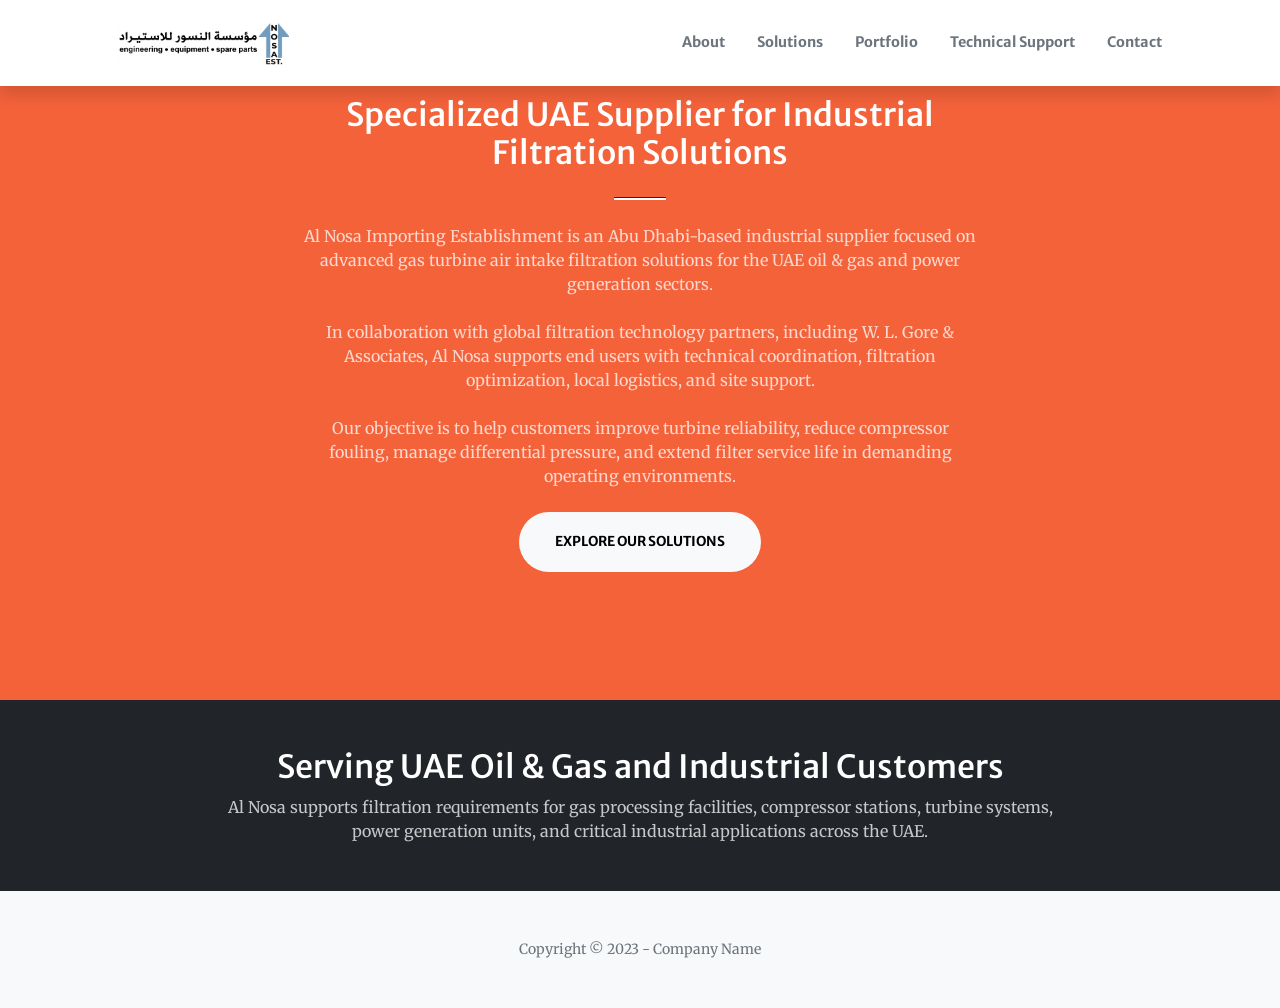
<file: startbootstrap-creative-gh-pages/startbootstrap-creative-gh-pages/about.html>
<!DOCTYPE html>
<html lang="en">
    <head>
        <meta charset="utf-8" />
        <meta name="viewport" content="width=device-width, initial-scale=1, shrink-to-fit=no" />
        <meta name="description" content="About Al Nosa Importing Establishment" />
        <meta name="author" content="" />
        <title>About - Al Nosa</title>
        <link rel="icon" type="image/x-icon" href="assets/favicon.ico" />
        <link href="https://cdn.jsdelivr.net/npm/bootstrap-icons@1.5.0/font/bootstrap-icons.css" rel="stylesheet" />
        <link href="https://fonts.googleapis.com/css?family=Merriweather+Sans:400,700" rel="stylesheet" />
        <link href="https://fonts.googleapis.com/css?family=Merriweather:400,300,300italic,400italic,700,700italic" rel="stylesheet" type="text/css" />
        <link href="css/styles.css" rel="stylesheet" />
    </head>
    <body id="page-top">
        <!-- Navigation-->
        <nav class="navbar navbar-expand-lg navbar-light fixed-top py-3 navbar-shrink" id="mainNav" style="background-color: #fff; box-shadow: 0 0.5rem 1rem rgba(0, 0, 0, 0.15);">
            <div class="container px-4 px-lg-5">
                <a class="navbar-brand" href="index.html">
                    <img class="navbar-logo" src="assets/NOSA.png" alt="Al Nosa logo" />
                </a>
                <button class="navbar-toggler navbar-toggler-right" type="button" data-bs-toggle="collapse" data-bs-target="#navbarResponsive" aria-controls="#navbarResponsive" aria-expanded="false" aria-label="Toggle navigation"><span class="navbar-toggler-icon"></span></button>
                <div class="collapse navbar-collapse" id="navbarResponsive">
                    <ul class="navbar-nav ms-auto my-2 my-lg-0">
                        <li class="nav-item"><a class="nav-link" href="about.html">About</a></li>
                        <li class="nav-item"><a class="nav-link" href="solutions.html">Solutions</a></li>
                        <li class="nav-item"><a class="nav-link" href="portfolio.html">Portfolio</a></li>
                        <li class="nav-item"><a class="nav-link" href="technical-support.html">Technical Support</a></li>
                        <li class="nav-item"><a class="nav-link" href="index.html#contact">Contact</a></li>
                    </ul>
                </div>
            </div>
        </nav>

        <!-- About-->
        <section class="page-section bg-primary pt-5" id="about">
            <div class="container px-4 px-lg-5 pt-5">
                <div class="row gx-4 gx-lg-5 justify-content-center">
                    <div class="col-lg-8 text-center">
                        <h2 class="text-white mt-0">Specialized UAE Supplier for Industrial Filtration Solutions</h2>
                        <hr class="divider divider-light" />
                        <p class="text-white-75 mb-4">Al Nosa Importing Establishment is an Abu Dhabi-based industrial supplier focused on advanced gas turbine air intake filtration solutions for the UAE oil & gas and power generation sectors.</p>
                        <p class="text-white-75 mb-4">In collaboration with global filtration technology partners, including W. L. Gore & Associates, Al Nosa supports end users with technical coordination, filtration optimization, local logistics, and site support.</p>
                        <p class="text-white-75 mb-4">Our objective is to help customers improve turbine reliability, reduce compressor fouling, manage differential pressure, and extend filter service life in demanding operating environments.</p>
                        <a class="btn btn-light btn-xl" href="solutions.html">Explore Our Solutions</a>
                    </div>
                </div>
            </div>
        </section>

        <!-- Serving UAE -->
        <section class="page-section bg-dark text-white py-5">
            <div class="container px-4 px-lg-5">
                <div class="row justify-content-center">
                    <div class="col-lg-10 text-center">
                        <h2 class="mt-0">Serving UAE Oil &amp; Gas and Industrial Customers</h2>
                        <p class="text-white-75 mb-0">Al Nosa supports filtration requirements for gas processing facilities, compressor stations, turbine systems, power generation units, and critical industrial applications across the UAE.</p>
                    </div>
                </div>
            </div>
        </section>

        <!-- Footer-->
        <footer class="bg-light py-5">
            <div class="container px-4 px-lg-5"><div class="small text-center text-muted">Copyright &copy; 2023 - Company Name</div></div>
        </footer>

        <script src="https://cdn.jsdelivr.net/npm/bootstrap@5.2.3/dist/js/bootstrap.bundle.min.js"></script>
        <script src="js/scripts.js"></script>
    </body>
</html>
</file>
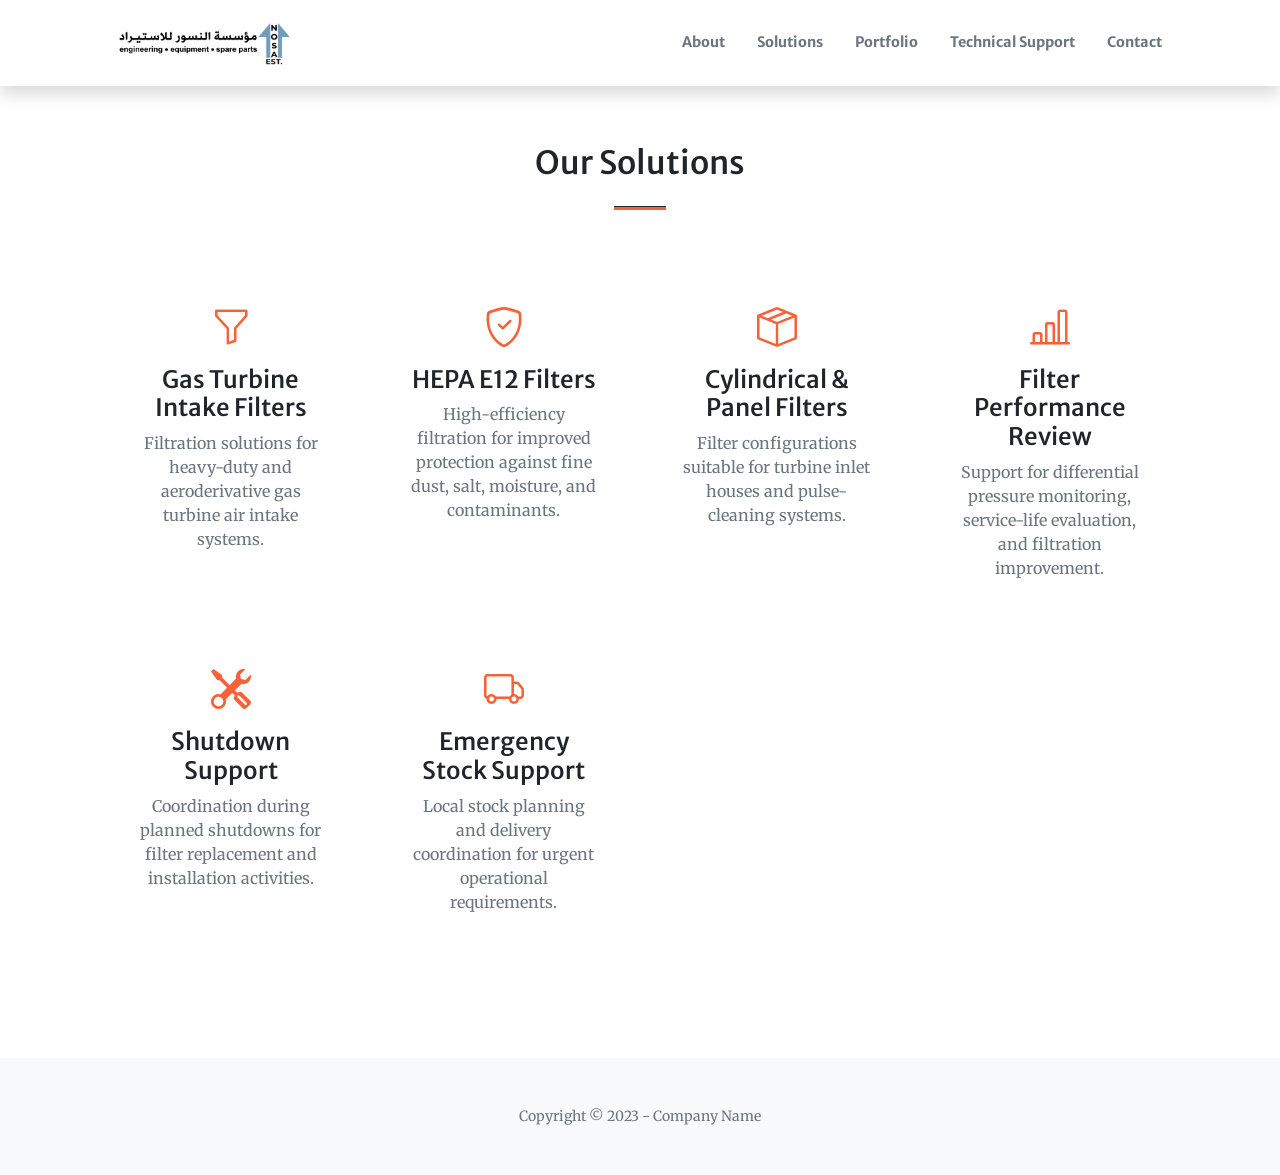
<file: startbootstrap-creative-gh-pages/startbootstrap-creative-gh-pages/solutions.html>
<!DOCTYPE html>
<html lang="en">
    <head>
        <meta charset="utf-8" />
        <meta name="viewport" content="width=device-width, initial-scale=1, shrink-to-fit=no" />
        <meta name="description" content="" />
        <meta name="author" content="" />
        <title>Solutions - Al Nosa</title>
        <link rel="icon" type="image/x-icon" href="assets/favicon.ico" />
        <link href="https://cdn.jsdelivr.net/npm/bootstrap-icons@1.5.0/font/bootstrap-icons.css" rel="stylesheet" />
        <link href="https://fonts.googleapis.com/css?family=Merriweather+Sans:400,700" rel="stylesheet" />
        <link href="https://fonts.googleapis.com/css?family=Merriweather:400,300,300italic,400italic,700,700italic" rel="stylesheet" type="text/css" />
        <link href="css/styles.css" rel="stylesheet" />
      
    </head>
    <body id="page-top">
        <!-- Navigation-->
        <nav class="navbar navbar-expand-lg navbar-light fixed-top py-3 navbar-shrink" id="mainNav" style="background-color: #fff; box-shadow: 0 0.5rem 1rem rgba(0, 0, 0, 0.15);">
            <div class="container px-4 px-lg-5">
                <a class="navbar-brand" href="index.html">
                    <img class="navbar-logo" src="assets/NOSA.png" alt="Al Nosa logo" />
                </a>
                <button class="navbar-toggler navbar-toggler-right" type="button" data-bs-toggle="collapse" data-bs-target="#navbarResponsive" aria-controls="#navbarResponsive" aria-expanded="false" aria-label="Toggle navigation"><span class="navbar-toggler-icon"></span></button>
                <div class="collapse navbar-collapse" id="navbarResponsive">
                    <ul class="navbar-nav ms-auto my-2 my-lg-0">
                        <li class="nav-item"><a class="nav-link" href="about.html">About</a></li>
                        <li class="nav-item"><a class="nav-link" href="solutions.html">Solutions</a></li>
                        <li class="nav-item"><a class="nav-link" href="portfolio.html">Portfolio</a></li>
                        <li class="nav-item"><a class="nav-link" href="technical-support.html">Technical Support</a></li>
                        <li class="nav-item"><a class="nav-link" href="index.html#contact">Contact</a></li>
                    </ul>
                </div>
            </div>
        </nav>

        <!-- Solutions-->
        <section class="page-section pt-5 mt-5" id="solutions">
            <div class="container px-4 px-lg-5 pt-5">
                <h2 class="text-center mt-0">Our Solutions</h2>
                <hr class="divider" />
                <div class="row gx-4 gx-lg-5">
                    <div class="col-lg-3 col-md-6 text-center">
                        <div class="mt-5 solution-item">
                            <div class="mb-2"><i class="bi-funnel fs-1 text-primary"></i></div>
                            <h3 class="h4 mb-2">Gas Turbine Intake Filters</h3>
                            <p class="text-muted mb-0">Filtration solutions for heavy-duty and aeroderivative gas turbine air intake systems.</p>
                        </div>
                    </div>
                    <div class="col-lg-3 col-md-6 text-center">
                        <div class="mt-5 solution-item">
                            <div class="mb-2"><i class="bi-shield-check fs-1 text-primary"></i></div>
                            <h3 class="h4 mb-2">HEPA E12 Filters</h3>
                            <p class="text-muted mb-0">High-efficiency filtration for improved protection against fine dust, salt, moisture, and contaminants.</p>
                        </div>
                    </div>
                    <div class="col-lg-3 col-md-6 text-center">
                        <div class="mt-5 solution-item">
                            <div class="mb-2"><i class="bi-box-seam fs-1 text-primary"></i></div>
                            <h3 class="h4 mb-2">Cylindrical & Panel Filters</h3>
                            <p class="text-muted mb-0">Filter configurations suitable for turbine inlet houses and pulse-cleaning systems.</p>
                        </div>
                    </div>
                    <div class="col-lg-3 col-md-6 text-center">
                        <div class="mt-5 solution-item">
                            <div class="mb-2"><i class="bi-bar-chart-line fs-1 text-primary"></i></div>
                            <h3 class="h4 mb-2">Filter Performance Review</h3>
                            <p class="text-muted mb-0">Support for differential pressure monitoring, service-life evaluation, and filtration improvement.</p>
                        </div>
                    </div>
                   <div class="col-lg-3 col-md-6 text-center">
                        <div class="mt-5 solution-item">
                            <div class="mb-2"><i class="bi-tools fs-1 text-primary"></i></div>
                            <h3 class="h4 mb-2">Shutdown Support</h3>
                            <p class="text-muted mb-0">Coordination during planned shutdowns for filter replacement and installation activities.</p>
                        </div>
                    </div>
                    <div class="col-lg-3 col-md-6 text-center">
                        <div class="mt-5 solution-item">
                            <div class="mb-2"><i class="bi-truck fs-1 text-primary"></i></div>
                            <h3 class="h4 mb-2">Emergency Stock Support</h3>
                            <p class="text-muted mb-0">Local stock planning and delivery coordination for urgent operational requirements.</p>
                        </div>
                    </div>
                </div>
            </div>
        </section>

        <!-- Footer-->
        <footer class="bg-light py-5">
            <div class="container px-4 px-lg-5"><div class="small text-center text-muted">Copyright &copy; 2023 - Company Name</div></div>
        </footer>
        <script src="https://cdn.jsdelivr.net/npm/bootstrap@5.2.3/dist/js/bootstrap.bundle.min.js"></script>
        <script src="js/scripts.js"></script>
    </body>
</html>
</file>
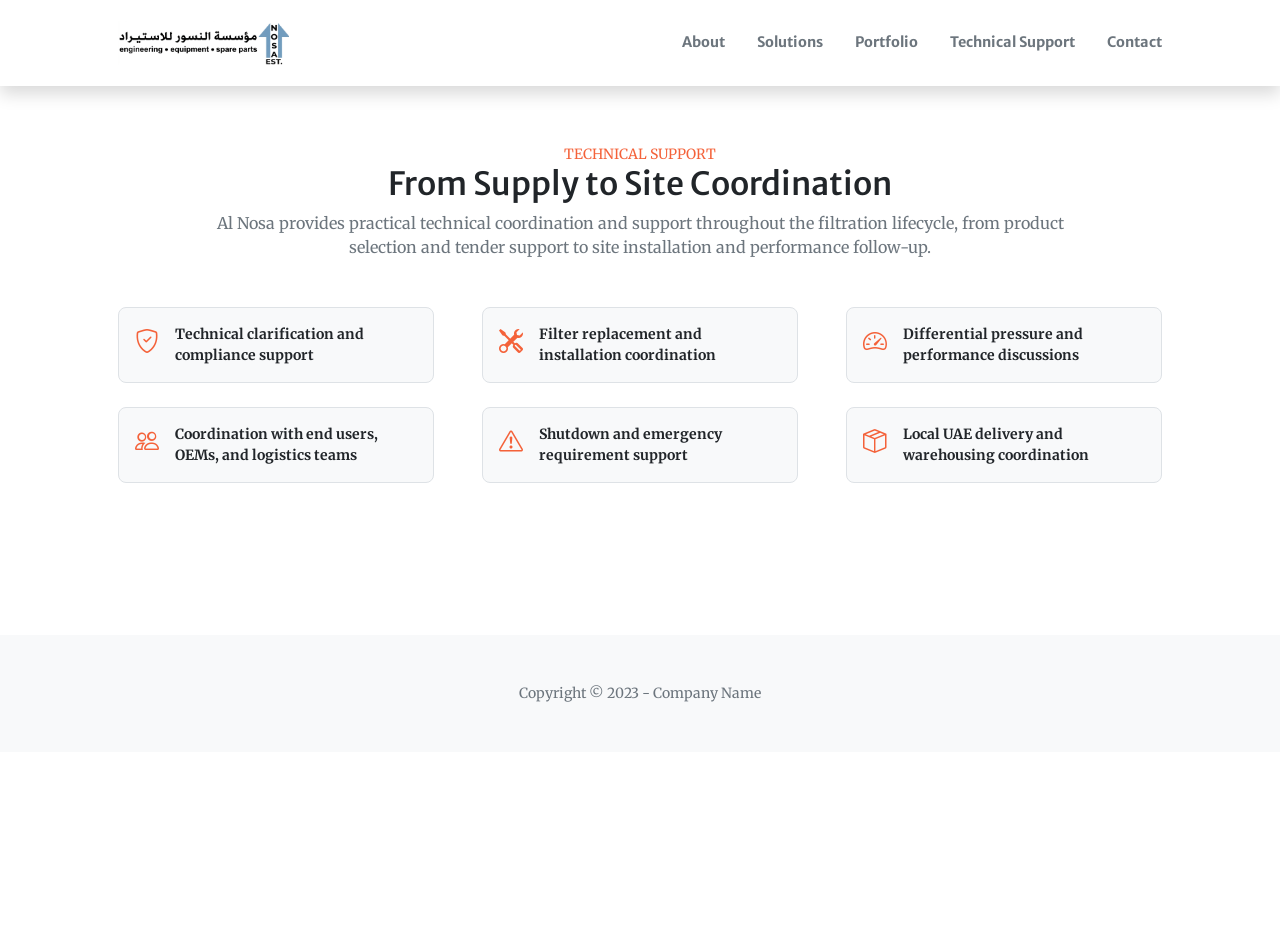
<file: startbootstrap-creative-gh-pages/startbootstrap-creative-gh-pages/technical-support.html>
<!DOCTYPE html>
<html lang="en">
    <head>
        <meta charset="utf-8" />
        <meta name="viewport" content="width=device-width, initial-scale=1, shrink-to-fit=no" />
        <meta name="description" content="" />
        <meta name="author" content="" />
        <title>Technical Support - Al Nosa</title>
        <link rel="icon" type="image/x-icon" href="assets/favicon.ico" />
        <link href="https://cdn.jsdelivr.net/npm/bootstrap-icons@1.5.0/font/bootstrap-icons.css" rel="stylesheet" />
        <link href="https://fonts.googleapis.com/css?family=Merriweather+Sans:400,700" rel="stylesheet" />
        <link href="https://fonts.googleapis.com/css?family=Merriweather:400,300,300italic,400italic,700,700italic" rel="stylesheet" type="text/css" />
        <link href="css/styles.css" rel="stylesheet" />
    </head>
    <body id="page-top">
        <!-- Navigation-->
        <nav class="navbar navbar-expand-lg navbar-light fixed-top py-3 navbar-shrink" id="mainNav" style="background-color: #fff; box-shadow: 0 0.5rem 1rem rgba(0, 0, 0, 0.15);">
            <div class="container px-4 px-lg-5">
                <a class="navbar-brand" href="index.html">
                    <img class="navbar-logo" src="assets/NOSA.png" alt="Al Nosa logo" />
                </a>
                <button class="navbar-toggler navbar-toggler-right" type="button" data-bs-toggle="collapse" data-bs-target="#navbarResponsive" aria-controls="#navbarResponsive" aria-expanded="false" aria-label="Toggle navigation"><span class="navbar-toggler-icon"></span></button>
                <div class="collapse navbar-collapse" id="navbarResponsive">
                    <ul class="navbar-nav ms-auto my-2 my-lg-0">
                        <li class="nav-item"><a class="nav-link" href="about.html">About</a></li>
                        <li class="nav-item"><a class="nav-link" href="solutions.html">Solutions</a></li>
                        <li class="nav-item"><a class="nav-link" href="portfolio.html">Portfolio</a></li>
                        <li class="nav-item"><a class="nav-link" href="technical-support.html">Technical Support</a></li>
                        <li class="nav-item"><a class="nav-link" href="index.html#contact">Contact</a></li>
                    </ul>
                </div>
            </div>
        </nav>

        <!-- Technical Support -->
        <section class="page-section pt-5 mt-5" id="technical-support">
            <div class="container px-4 px-lg-5 pt-5">
                <div class="row justify-content-center">
                    <div class="col-lg-10 text-center">
                        <div class="small text-primary">TECHNICAL SUPPORT</div>
                        <h2 class="mt-0">From Supply to Site Coordination</h2>
                        <p class="text-muted mb-5">Al Nosa provides practical technical coordination and support throughout the filtration lifecycle, from product selection and tender support to site installation and performance follow-up.</p>
                    </div>
                </div>
                <div class="row gx-4 gx-lg-5">
                    <div class="col-lg-4 col-md-6 mb-4">
                        <div class="p-3 rounded-3 bg-light h-100 d-flex align-items-start gap-3 border">
                            <div class="fs-4 text-primary"><i class="bi-shield-check"></i></div>
                            <div class="small fw-bold">Technical clarification and compliance support</div>
                        </div>
                    </div>
                    <div class="col-lg-4 col-md-6 mb-4">
                        <div class="p-3 rounded-3 bg-light h-100 d-flex align-items-start gap-3 border">
                            <div class="fs-4 text-primary"><i class="bi-tools"></i></div>
                            <div class="small fw-bold">Filter replacement and installation coordination</div>
                        </div>
                    </div>
                    <div class="col-lg-4 col-md-6 mb-4">
                        <div class="p-3 rounded-3 bg-light h-100 d-flex align-items-start gap-3 border">
                            <div class="fs-4 text-primary"><i class="bi-speedometer2"></i></div>
                            <div class="small fw-bold">Differential pressure and performance discussions</div>
                        </div>
                    </div>
                    <div class="col-lg-4 col-md-6 mb-4">
                        <div class="p-3 rounded-3 bg-light h-100 d-flex align-items-start gap-3 border">
                            <div class="fs-4 text-primary"><i class="bi-people"></i></div>
                            <div class="small fw-bold">Coordination with end users, OEMs, and logistics teams</div>
                        </div>
                    </div>
                    <div class="col-lg-4 col-md-6 mb-4">
                        <div class="p-3 rounded-3 bg-light h-100 d-flex align-items-start gap-3 border">
                            <div class="fs-4 text-primary"><i class="bi-exclamation-triangle"></i></div>
                            <div class="small fw-bold">Shutdown and emergency requirement support</div>
                        </div>
                    </div>
                    <div class="col-lg-4 col-md-6 mb-4">
                        <div class="p-3 rounded-3 bg-light h-100 d-flex align-items-start gap-3 border">
                            <div class="fs-4 text-primary"><i class="bi-box-seam"></i></div>
                            <div class="small fw-bold">Local UAE delivery and warehousing coordination</div>
                        </div>
                    </div>
                </div>
            </div>
        </section>

        <!-- Footer-->
        <footer class="bg-light py-5">
            <div class="container px-4 px-lg-5"><div class="small text-center text-muted">Copyright &copy; 2023 - Company Name</div></div>
        </footer>
        <script src="https://cdn.jsdelivr.net/npm/bootstrap@5.2.3/dist/js/bootstrap.bundle.min.js"></script>
        <script src="js/scripts.js"></script>
    </body>
</html>
</file>
